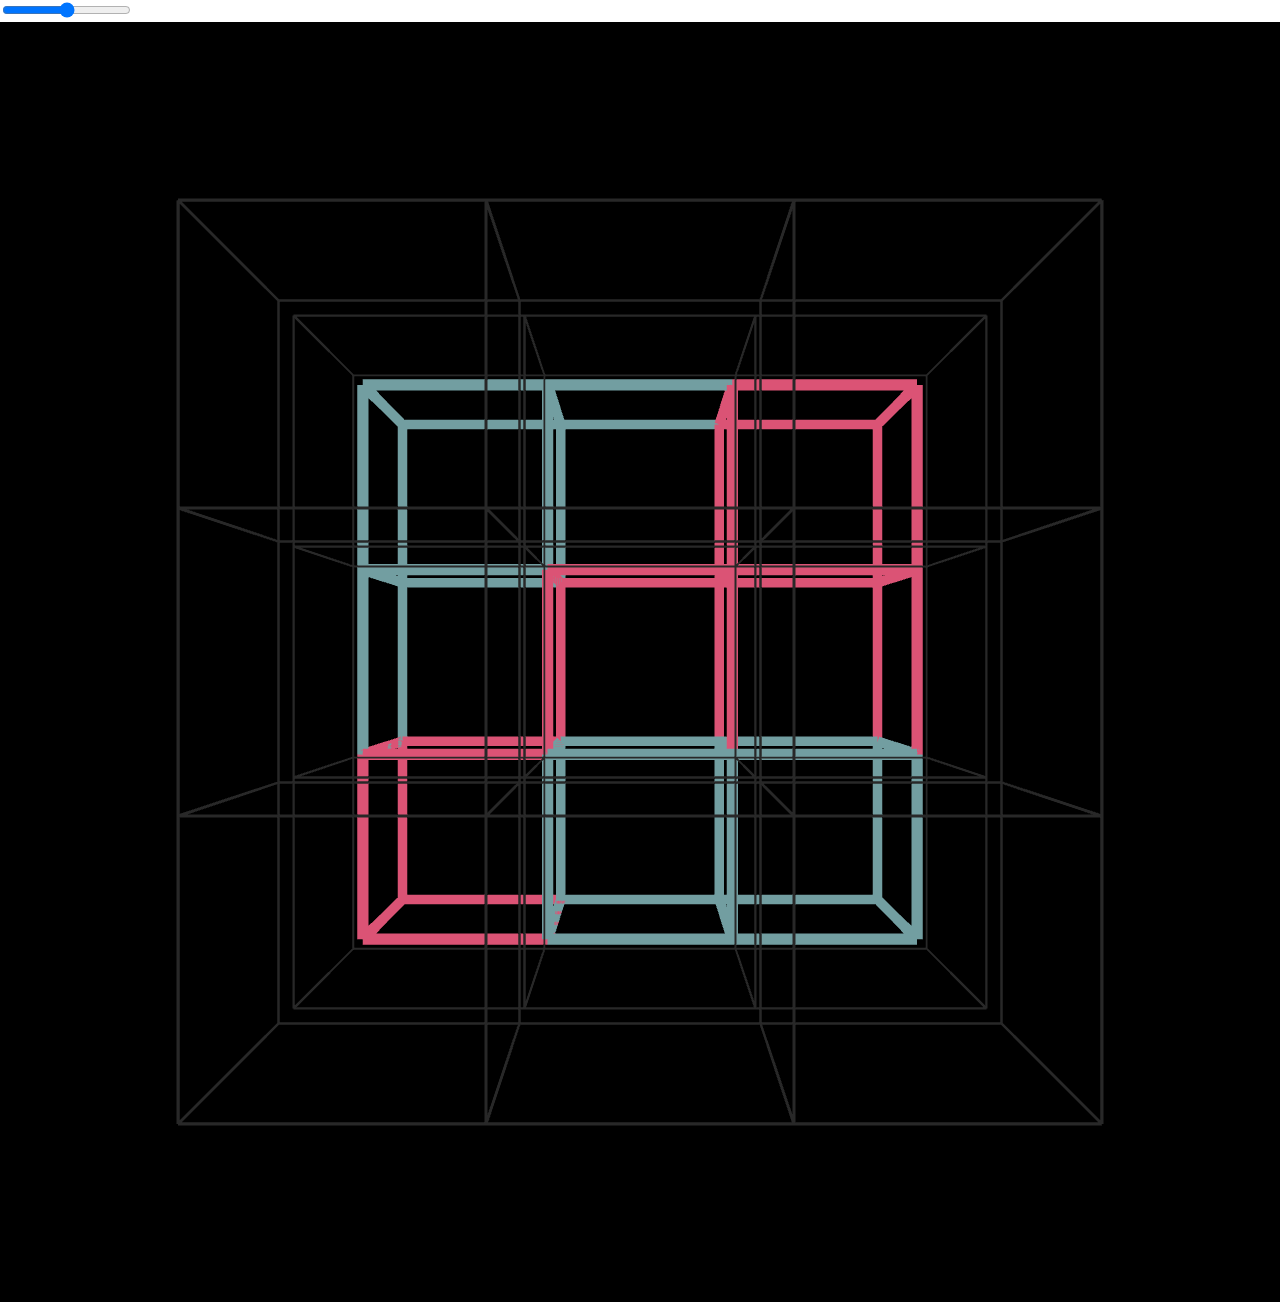
<file: 3d/index.html>
<!DOCTYPE html>
<html lang="en">

<head>
  <meta charset="utf-8" />
  <meta name="viewport" content="width=device-width, initial-scale=1.0">

  <title>Sketch</title>

  <link rel="stylesheet" type="text/css" href="style.css">

  <script src="libraries/p5.min.js"></script>
  <script src="libraries/p5.sound.min.js"></script>
  <script src="libraries/p5.easycam.min.js"></script>
</head>

<body>
  <script src="sketch.js"></script>
  
  <input type="range" min="0" max="2" id="range" />
</body>

</html>
</file>
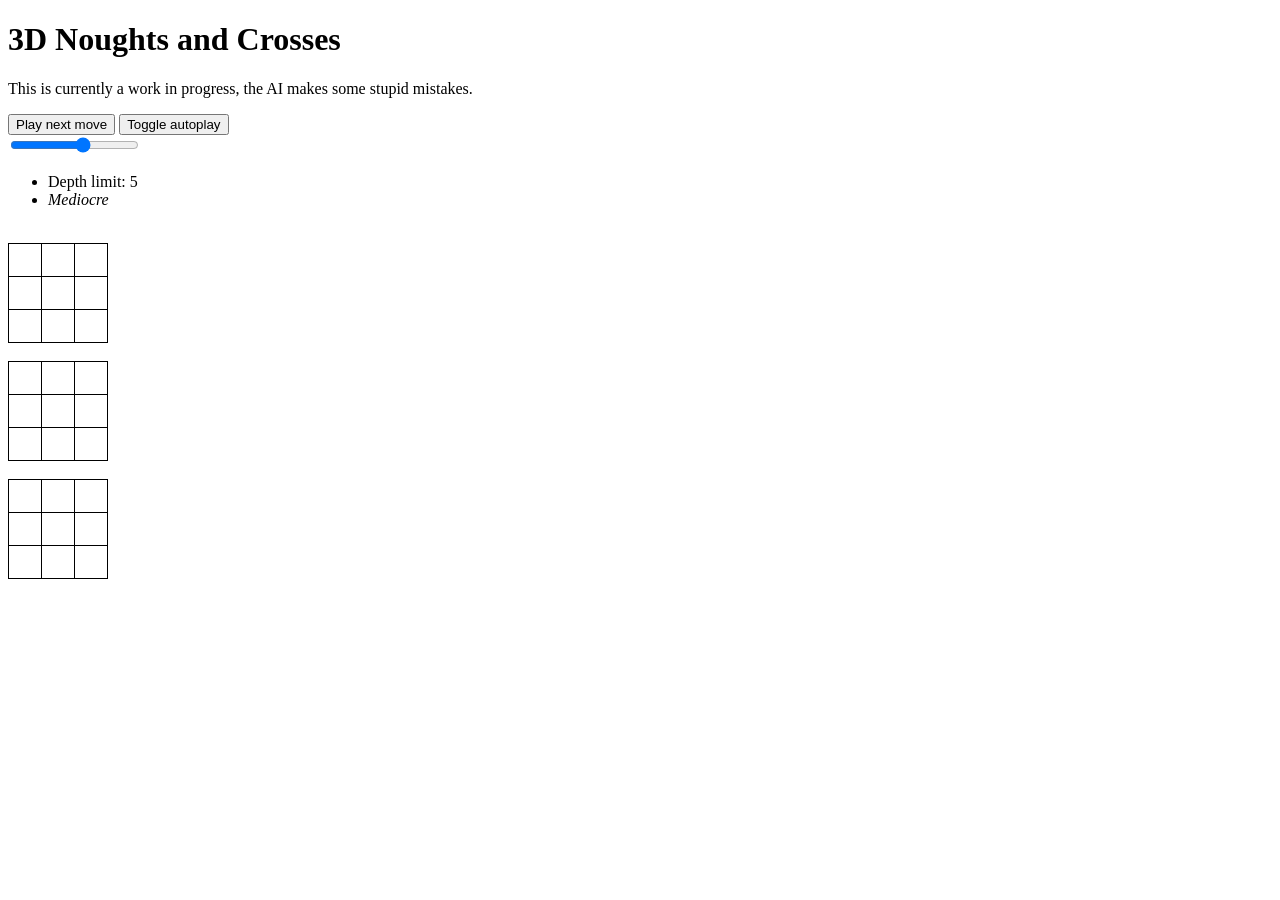
<file: _old/index.html>
<!DOCTYPE html>
<html lang="en">

<head>
    <meta charset="UTF-8">
    <meta name="viewport" content="width=device-width, initial-scale=1.0">
    <meta http-equiv="X-UA-Compatible" content="ie=edge">
    <title>3D Noughts & Crosses</title>
    <link rel="stylesheet" href="style.css">
</head>

<body>
    <h1>3D Noughts and Crosses</h1>

    <p>This is currently a work in progress, the AI makes some stupid mistakes.</p>

    <div>
        <button id="button-play-next-move" onClick="playNextMove()">Play next move</button>
        <button id="button-autoplay" onClick="toggleAutoplay()">Toggle autoplay</button>
    </div>

    <p id="autoplay-notification" hidden=true>The AI will now respond to your moves automatically.</p>

    <div>
        <input type="range" min="1" max="8" value="5" class="slider" id="slider-depth">
        <ul>
            <li>Depth limit: <span id="depth">5</span></li>
            <li><i id="depth-word">Mediocre</i></li>
        </ul>
        <p id="computing-phrases" hidden=true><span id="computing-phrase"></span>: <i><span id="progress"></span>/27</i>
        </p>
    </div>
    <br />

    <table>
        <thead>
            <tr>
                <th id="box-0-0" class="box" data-grid="0" data-index="0"></th>
                <th id="box-0-1" class="box" data-grid="0" data-index="1"></th>
                <th id="box-0-2" class="box" data-grid="0" data-index="2"></th>
            </tr>
        </thead>
        <tbody>
            <tr>
                <td id="box-0-3" class="box" data-grid="0" data-index="3"></td>
                <td id="box-0-4" class="box" data-grid="0" data-index="4"></td>
                <td id="box-0-5" class="box" data-grid="0" data-index="5"></td>
            </tr>
            <tr>
                <td id="box-0-6" class="box" data-grid="0" data-index="6"></td>
                <td id="box-0-7" class="box" data-grid="0" data-index="7"></td>
                <td id="box-0-8" class="box" data-grid="0" data-index="8"></td>
            </tr>
        </tbody>
    </table>

    <br />

    <table>
        <thead>
            <tr>
                <th class="box" id="box-1-0" data-grid="1" data-index="0"></th>
                <th class="box" id="box-1-1" data-grid="1" data-index="1"></th>
                <th class="box" id="box-1-2" data-grid="1" data-index="2"></th>
            </tr>
        </thead>
        <tbody>
            <tr>
                <td class="box" id="box-1-3" data-grid="1" data-index="3"></td>
                <td class="box" id="box-1-4" data-grid="1" data-index="4"></td>
                <td class="box" id="box-1-5" data-grid="1" data-index="5"></td>
            </tr>
            <tr>
                <td class="box" id="box-1-6" data-grid="1" data-index="6"></td>
                <td class="box" id="box-1-7" data-grid="1" data-index="7"></td>
                <td class="box" id="box-1-8" data-grid="1" data-index="8"></td>
            </tr>
        </tbody>
    </table>

    <br />

    <table>
        <thead>
            <tr>
                <th class="box" id="box-2-0" data-grid="2" data-index="0"></th>
                <th class="box" id="box-2-1" data-grid="2" data-index="1"></th>
                <th class="box" id="box-2-2" data-grid="2" data-index="2"></th>
            </tr>
        </thead>
        <tbody>
            <tr>
                <td class="box" id="box-2-3" data-grid="2" data-index="3"></td>
                <td class="box" id="box-2-4" data-grid="2" data-index="4"></td>
                <td class="box" id="box-2-5" data-grid="2" data-index="5"></td>
            </tr>
            <tr>
                <td class="box" id="box-2-6" data-grid="2" data-index="6"></td>
                <td class="box" id="box-2-7" data-grid="2" data-index="7"></td>
                <td class="box" id="box-2-8" data-grid="2" data-index="8"></td>
            </tr>
        </tbody>
    </table>



    <script src="index.js"></script>
</body>

</html>
</file>
<file: 3d/style.css>
html, body {
  margin: 0;
  padding: 0;
}

canvas {
  display: block;
}
</file>
<file: _old/style.css>
table {
    border-collapse: collapse;
    border-spacing: 0;
}

td,
th {
    border-color: black;
    border-style: solid;
    border-width: 1px;
    font-family: Arial, sans-serif;
    font-size: 14px;
    overflow: hidden;
    word-break: normal;
    width: 30px;
    height: 30px;
    text-align: center;
    font-weight: normal;
    cursor: pointer;
}
</file>
